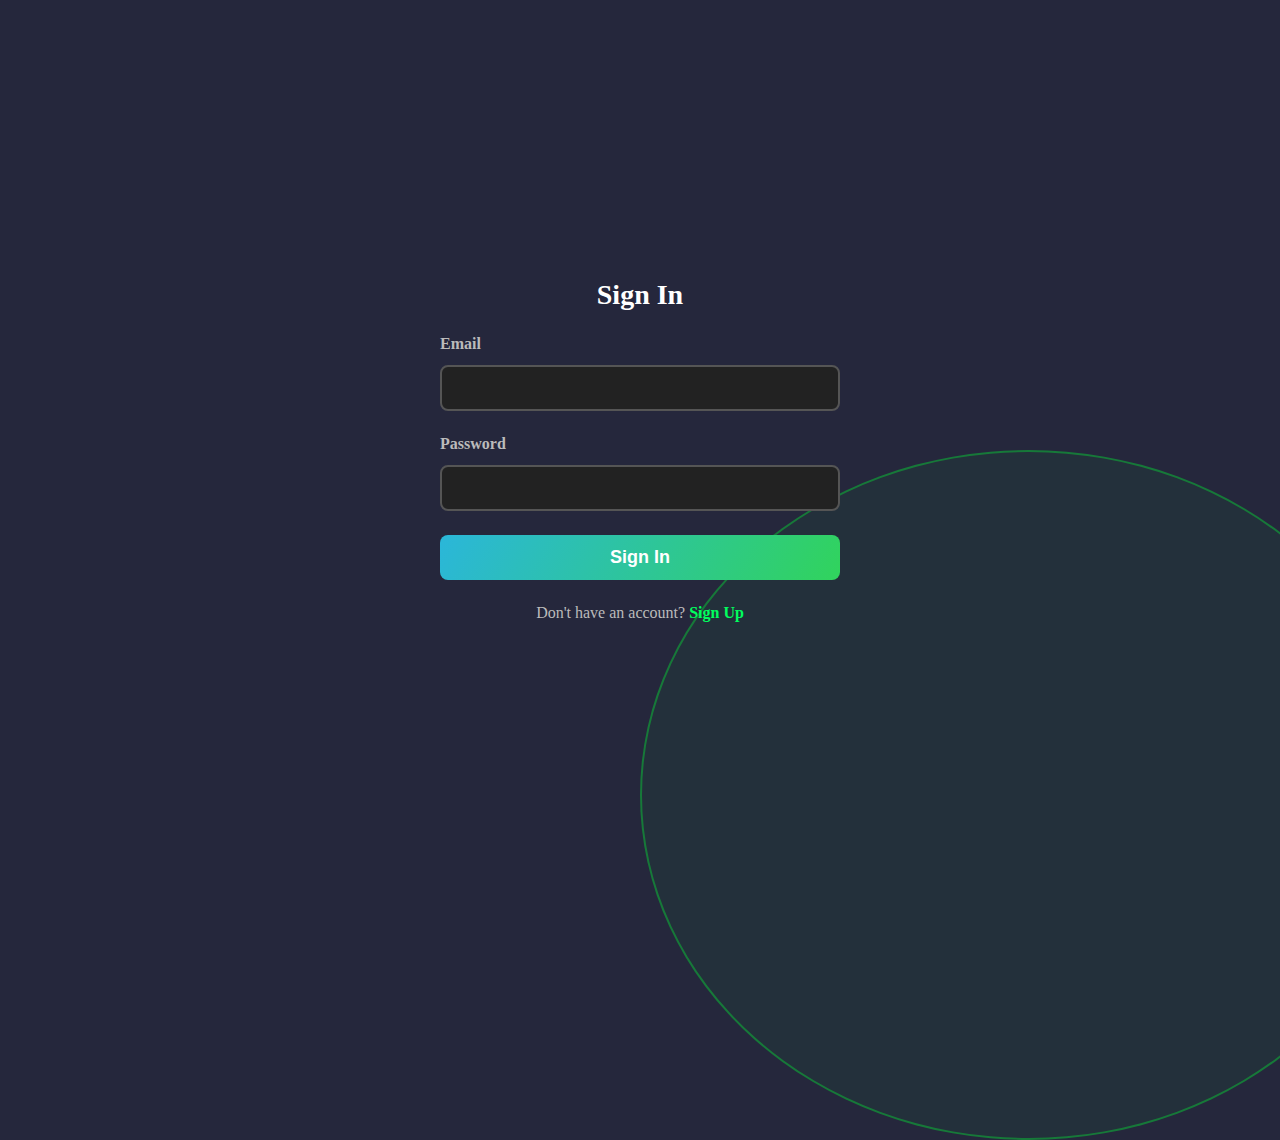
<file: bank website/sign in.html>
<!DOCTYPE html>
<html lang="en">
<head>
    <meta charset="UTF-8">
    <meta http-equiv="X-UA-Compatible" content="IE=edge">
    <meta name="viewport" content="width=device-width, initial-scale=1.0">
    <link rel="stylesheet" href="styles/sign inup.css">
    <title>Sign In</title>
</head>
<body>
    <div class="rotating-oval"></div>
    <div class="form-container">
        <form class="form" action="index.html" name="sign-in">
            <h2>Sign In</h2>
            <div class="input-group">
                <label for="email">Email</label>
                <input type="email" id="email" name="email" required>
            </div>
            <div class="input-group">
                <label for="password">Password</label>
                <input type="password" id="password" name="password" required>
            </div>
            <button type="submit">Sign In</button>
            <p>
                Don't have an account? <a href="sign-up.html">Sign Up</a>
            </p>
        </form>
    </div>
</body>
</html>
</file>
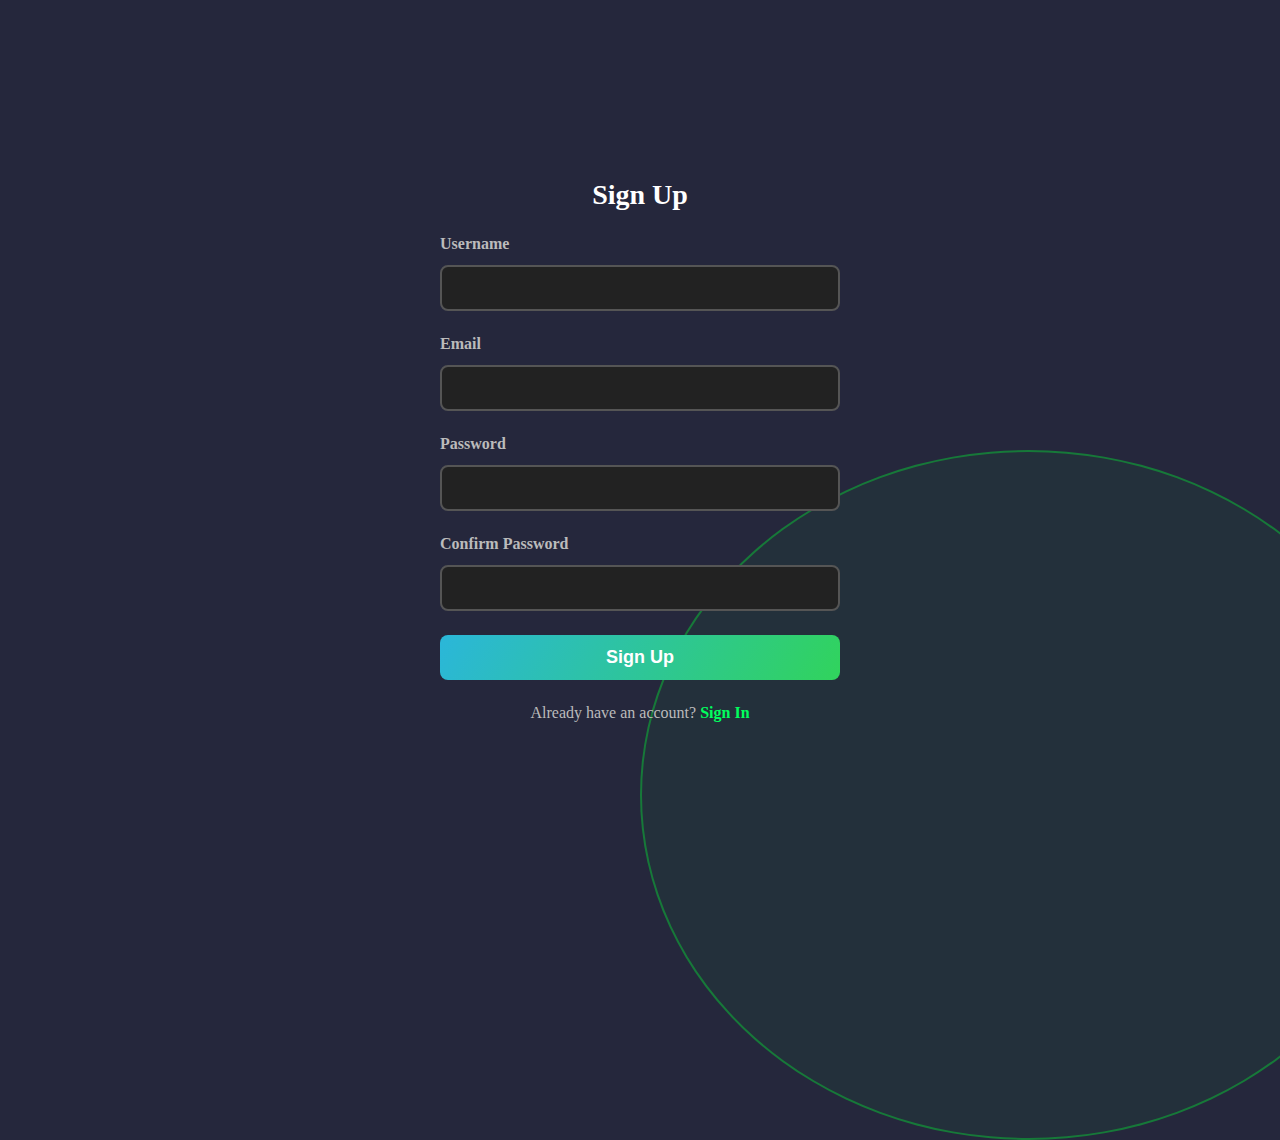
<file: bank website/sign up.html>
<!DOCTYPE html>
<html lang="en">
    <head>
        <meta charset="UTF-8" />
        <meta http-equiv="X-UA-Compatible" content="IE=edge" />
        <meta name="viewport" content="width=device-width, initial-scale=1.0" />
        <link rel="stylesheet" href="styles/sign inup.css" />
        <title>Sign Up</title>
    </head>
    <body>
        <div class="rotating-oval"></div>
        <div class="form-container">
            <form class="form" action="index.html" name="sign-up">
                <h2>Sign Up</h2>
                <div class="input-group">
                    <label for="username">Username</label>
                    <input type="text" id="username" name="username" required />
                </div>
                <div class="input-group">
                    <label for="email">Email</label>
                    <input type="email" id="email" name="email" required />
                </div>
                <div class="input-group">
                    <label for="password">Password</label>
                    <input
                        type="password"
                        id="password"
                        name="password"
                        required
                    />
                </div>
                <div class="input-group">
                    <label for="confirm-password">Confirm Password</label>
                    <input
                        type="password"
                        id="confirm-password"
                        name="confirm-password"
                        required
                    />
                </div>
                <button type="submit">Sign Up</button>
                <p>
                    Already have an account? <a href="sign in.html">Sign In</a>
                </p>
            </form>
        </div>
    </body>
</html>
</file>
<file: bank website/styles/sign inup.css>
/* =============================================== */
/* Reset and global styles */
/* =============================================== */

* {
    margin: 0;
    padding: 0;
    box-sizing: border-box;
}

body {
    font-family: Cursive, serif;
    background-color: rgb(37, 39, 60);
    display: flex;
    justify-content: center;
    align-items: center;
    height: 100vh;
    overflow: hidden;
    color: #fff;
}
/* =============================================== */
/* Rotating oval animation */
/* =============================================== */
.rotating-oval {
    position: absolute;
    top: 50%;
    left: 50%;
    width: 777px;
    height: 690px;
    background: rgba(0, 255, 51, 0.044);
    border: 2px solid rgba(0, 251, 54, 0.356);
    border-radius: 50%;
    transform-origin: center;
    animation: rotateOval 15s linear infinite;
}

@keyframes rotateOval {
    0% {
        transform: translate(-50%, -50%) rotate(0deg);
        width: 760px;
        height: 710px;
    }
    50% {
        width: 680px;
        height: 650px;
    }
    100% {
        transform: translate(-50%, -50%) rotate(360deg);
        width: 760px;
        height: 710px;
    }
}
/* =============================================== */
/* Form container styling */
/* =============================================== */

.form-container {
    display: flex;
    justify-content: center;
    align-items: center;
    padding: 20px;
    position: relative;
    z-index: 2;
    width: 100%;
    max-width: 500px;
}

.form-container.modern-bank {
    border-radius: 16px;
    padding: 2rem;
    position: relative;
    overflow: hidden;
}

/* =============================================== */
/* Form styling */
/* =============================================== */
.form {
    width: 100%;
    max-width: 400px;
}

.form h2 {
    margin-bottom: 1.5rem;
    color: #fff;
    text-align: center;
    font-size: 1.75rem;
    font-weight: bold;
}

.input-group {
    margin-bottom: 1.5rem;
    position: relative;
}

.input-group label {
    display: block;
    margin-bottom: 0.75rem;
    color: #bbb;
    font-weight: 600;
    font-size: 1rem;
}

.input-group input {
    width: 100%;
    padding: 0.75rem;
    border: 2px solid #555;
    border-radius: 8px;
    background-color: #222;
    color: #fff;
    outline: none;
    transition: border-color 0.3s, box-shadow 0.3s;
    font-size: 1rem;
}

.input-group input:focus {
    border-color: #0f0;
    box-shadow: 0 0 10px rgba(0, 255, 0, 0.1);
}

/* =============================================== */
/* Button styling */
/* =============================================== */
button {
    width: 100%;
    padding: 0.75rem;
    border: none;
    border-radius: 8px;
    background-image: linear-gradient(
        120deg,
        hsl(192, 70%, 51%),
        hsl(136, 65%, 51%)
    );
    color: white;
    font-size: 1.125rem;
    font-weight: bold;
    cursor: pointer;
    transition: background 0.3s, transform 0.3s, box-shadow 0.3s;
}

button:hover {
    background-image: linear-gradient(
      120deg,
      hsl(192, 89%, 52%),
      hsl(136, 69%, 33%)
    );
    transform: scale(1.05);
    box-shadow: 0 15px 30px rgba(0, 255, 0, 0.2);
}

/* =============================================== */
/* Text and link styling */
/* =============================================== */
p {
    margin-top: 1.5rem;
    text-align: center;
    color: #bbb;
}

p a {
    color: rgb(0, 255, 94);
    text-decoration: none;
    font-weight: bold;
    transition: color 0.3s;
}

p a:hover {
    text-decoration: underline;
    color: #0a0;
}
</file>
